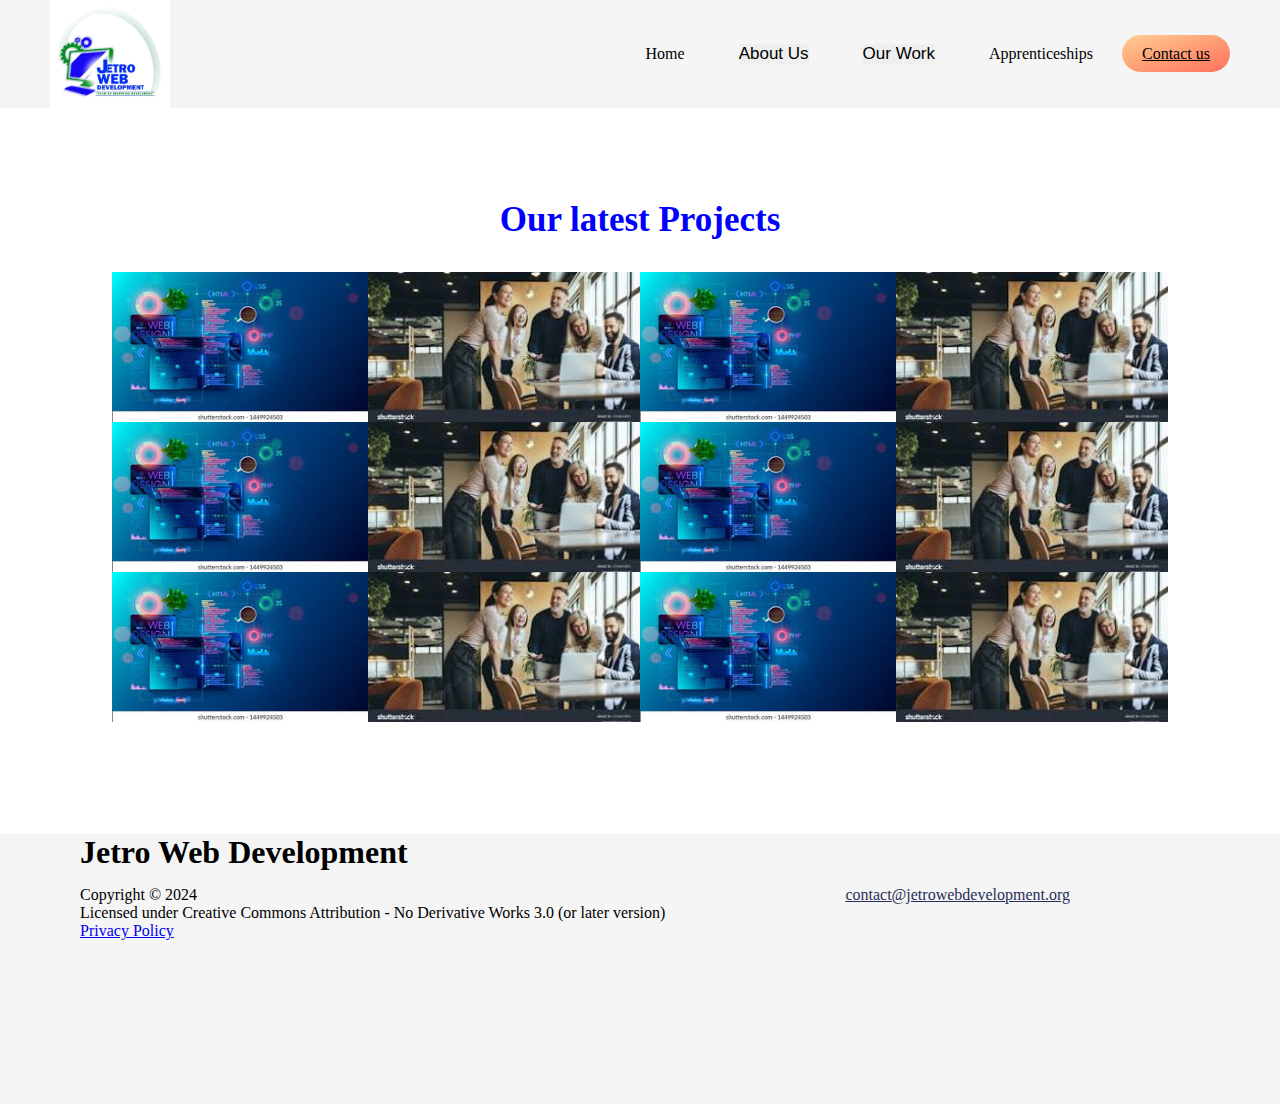
<file: project.html>
<!DOCTYPE html>
<html lang="en">
<head>
    <meta charset="UTF-8">
    <meta name="viewport" content="width=device-width, initial-scale=1.0">
    <title>Jetro Website</title>
    <link rel="stylesheet" href="static/css/project.css">
</head>
<body>
    <header>
        <nav class="navbar">
            <img src="./static/jetro_media/logo.JPG" alt="" class="logo">
            <ul class="navlist">
                <li><a href="index.html">Home</a></li>
                <li>
                    <div class="about">
                        <button class="about_btn">About Us</button>
                        <div class="about_content">
                            <a href="team.html">Our Team</a>
                            <a href="#">Our Value</a>
                        </div>
                    </div>
                </li>
                <li>
                    <div class="about">
                        <button class="about_btn">Our Work</button>
                        <div class="about_content">
                            <a href="project.html">Project</a>
                            <a href="#">Client and Pattner</a>
                        </div>
                    </div>
                </li>
                <li><a href="#">Apprenticeships</a></li>
                <a href="#" class="ctn">Contact us</a>
            </ul>
        </nav>
    </header>
    <section class="projects">
        <h1 class="projects-top">Our latest Projects</h1>
        <div class="projects-images">
            <div class="prj-img">
                <img src="./static/jetro_media/tb1.jpeg" alt="">
                <div class="details">
                    <h2>Creative</h2>
                    <h1>Web Development</h1>
                </div>
            </div>
            <div class="prj-img">
                <img src="./static/jetro_media/tb7.jpeg" alt="">
                <div class="details">
                    <h2>Creative</h2>
                    <h1>Web Development</h1>
                </div>
            </div>
            
            <div class="prj-img">
                <img src="./static/jetro_media/tb1.jpeg" alt="">
                <div class="details">
                    <h2>Creative</h2>
                    <h1>Web Development</h1>
                </div>
            </div>
            
            <div class="prj-img">
                <img src="./static/jetro_media/tb7.jpeg" alt="">
                <div class="details">
                    <h2>Creative</h2>
                    <h1>Web Development</h1>
                </div>
            </div>
            
            <div class="prj-img">
                <img src="./static/jetro_media/tb1.jpeg" alt="">
                <div class="details">
                    <h2>Creative</h2>
                    <h1>Web Development</h1>
                </div>
            </div>
            
            <div class="prj-img">
                <img src="./static/jetro_media/tb7.jpeg" alt="">
                <div class="details">
                    <h2>Creative</h2>
                    <h1>Web Development</h1>
                </div>
            </div>
            
            <div class="prj-img">
                <img src="./static/jetro_media/tb1.jpeg" alt="">
                <div class="details">
                    <h2>Creative</h2>
                    <h1>Web Development</h1>
                </div>
            </div>

            <div class="prj-img">
                <img src="./static/jetro_media/tb7.jpeg" alt="">
                <div class="details">
                    <h2>Creative</h2>
                    <h1>Web Development</h1>
                </div>
            </div>
            <div class="prj-img">
                <img src="./static/jetro_media/tb1.jpeg" alt="">
                <div class="details">
                    <h2>Creative</h2>
                    <h1>Web Development</h1>
                </div>
            </div>
            <div class="prj-img">
                <img src="./static/jetro_media/tb7.jpeg" alt="">
                <div class="details">
                    <h2>Creative</h2>
                    <h1>Web Development</h1>
                </div>
            </div>
            <div class="prj-img">
                <img src="./static/jetro_media/tb1.jpeg" alt="">
                <div class="details">
                    <h2>Creative</h2>
                    <h1>Web Development</h1>
                </div>
            </div>
            <div class="prj-img">
                <img src="./static/jetro_media/tb7.jpeg" alt="">
                <div class="details">
                    <h2>Creative</h2>
                    <h1>Web Development</h1>
                </div>
            </div>
            
        </div>
    </section>
    <section class="footer">
        <h1>Jetro Web Development</h1>
        <footer>
            <p>
                Copyright © 2024<br>
                Licensed under Creative Commons Attribution - No Derivative Works 3.0 (or later version)<br>
                
                <a href="#">Privacy Policy</a>
            </p>
            <p class="cont">
                <a href="">contact@jetrowebdevelopment.org</a>
            </p>
        </footer>
    </section>
</body>
</html>
</file>
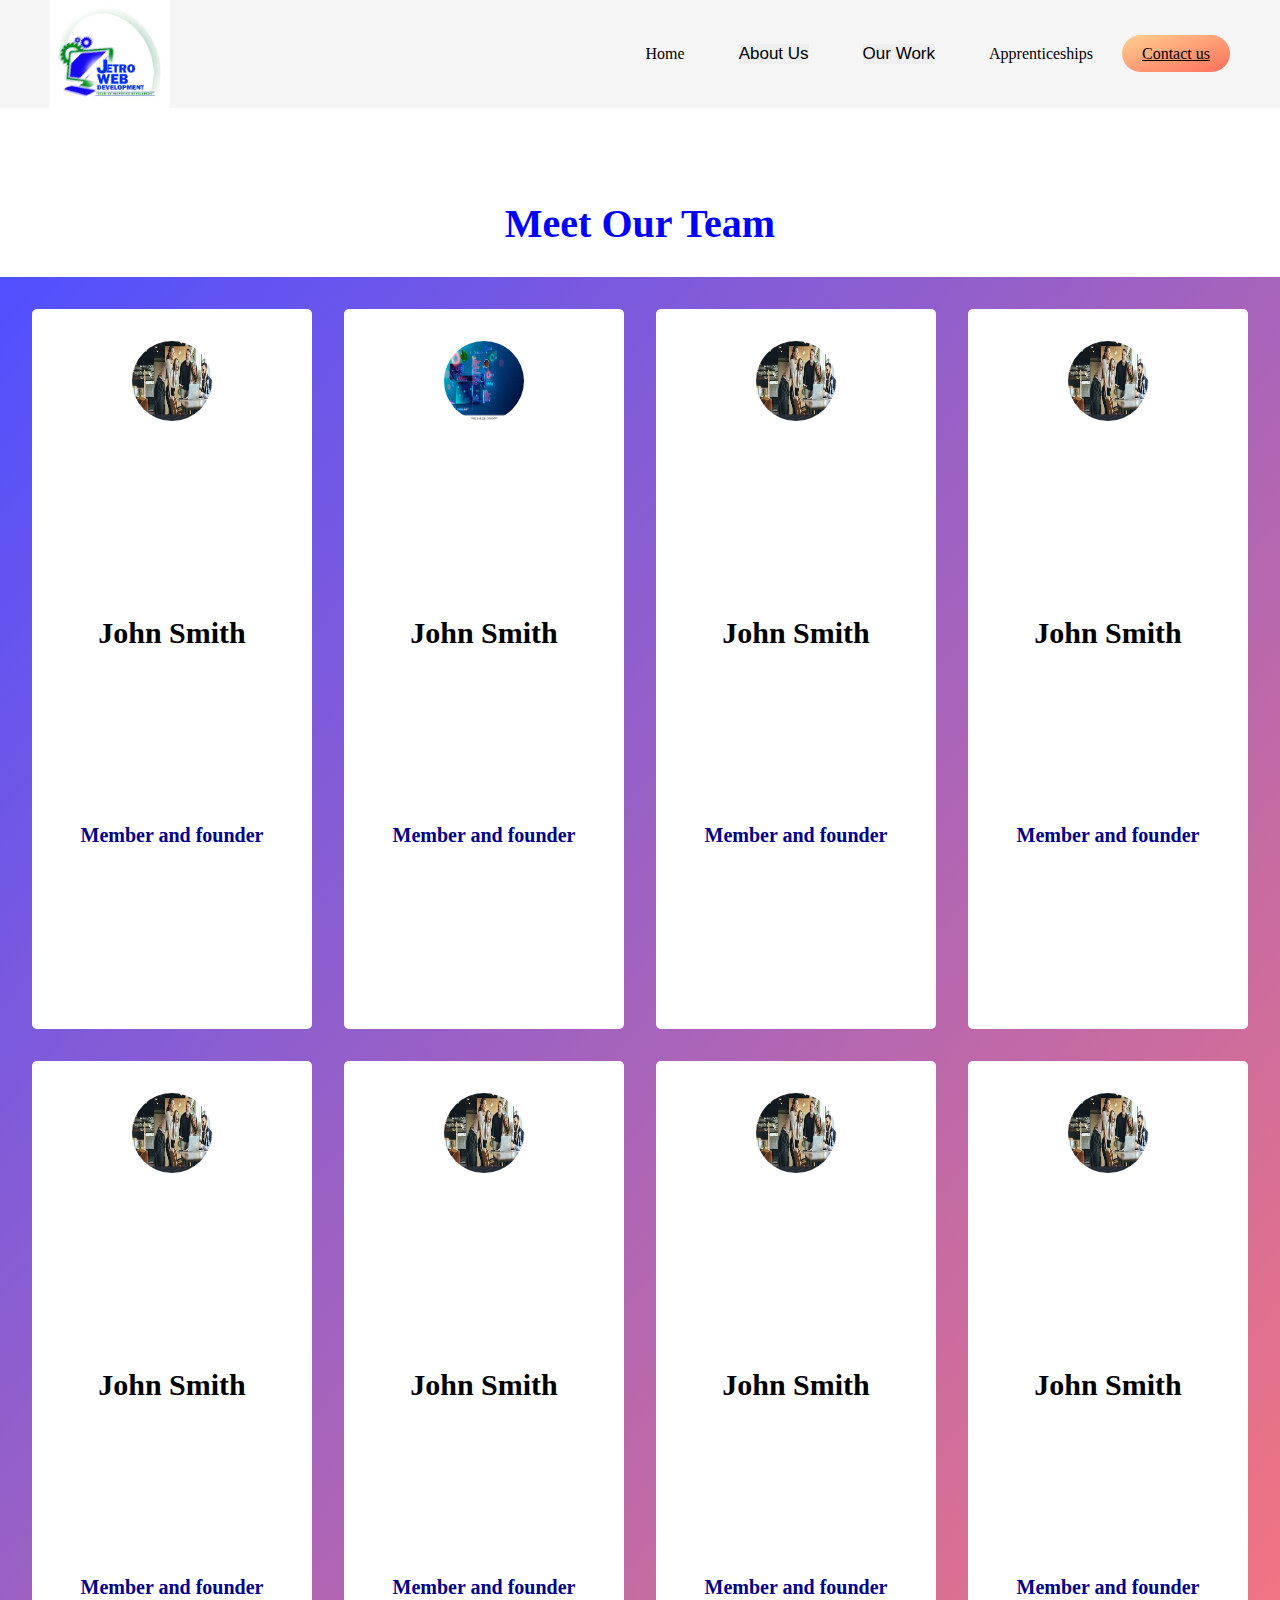
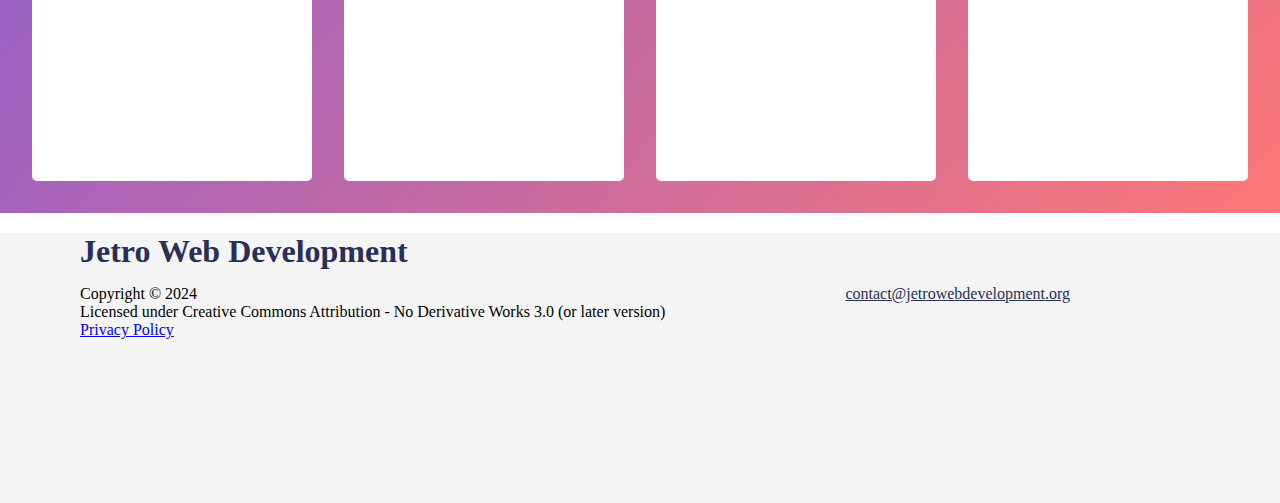
<file: team.html>
<!DOCTYPE html>
<html lang="en">
<head>
    <meta charset="UTF-8">
    <meta name="viewport" content="width=device-width, initial-scale=1.0">
    <title>Jetro Website</title>
    <link rel="stylesheet" href="static/css/team.css">
</head>
<body>
    <header>
        <nav class="navbar">
            <img src="./static/jetro_media/logo.JPG" alt="" class="logo">
            <ul class="navlist">
                <li><a href="index.html">Home</a></li>
                <li>
                    <div class="about">
                        <button class="about_btn">About Us</button>
                        <div class="about_content">
                            <a href="team.html">Our Team</a>
                            <a href="#">Our Value</a>
                        </div>
                    </div>
                </li>
                <li>
                    <div class="about">
                        <button class="about_btn">Our Work</button>
                        <div class="about_content">
                            <a href="project.html">Project</a>
                            <a href="#">Client and Pattner</a>
                        </div>
                    </div>
                </li>
                <li><a href="#">Apprenticeships</a></li>
                <a href="#" class="ctn">Contact us</a>
            </ul>
        </nav>
    </header>
    <section class="team">
        <h1 class="team-top">Meet Our Team</h1>
         <div class="grid-wrapper">
             <div class="team-mem">
                 <img src="./static/jetro_media/tb7.jpeg">
                 <h1>John Smith</h1>
                 <h2>Member and founder</h2>
             </div>
             <div class="team-mem">
                 <img src="./static/jetro_media/tb1.jpeg">
                 <h1>John Smith</h1>
                 <h2>Member and founder</h2>
             </div>
             <div class="team-mem">
                 <img src="./static/jetro_media/tb7.jpeg">
                 <h1>John Smith</h1>
                 <h2>Member and founder</h2>
             </div>
             <div class="team-mem">
                 <img src="./static/jetro_media/tb7.jpeg">
                 <h1>John Smith</h1>
                 <h2>Member and founder</h2>
             </div>
             <div class="team-mem">
                <img src="./static/jetro_media/tb7.jpeg">
                <h1>John Smith</h1>
                <h2>Member and founder</h2>
            </div>
            <div class="team-mem">
                <img src="./static/jetro_media/tb7.jpeg">
                <h1>John Smith</h1>
                <h2>Member and founder</h2>
            </div>
            <div class="team-mem">
                <img src="./static/jetro_media/tb7.jpeg">
                <h1>John Smith</h1>
                <h2>Member and founder</h2>
            </div>
            <div class="team-mem">
                <img src="./static/jetro_media/tb7.jpeg">
                <h1>John Smith</h1>
                <h2>Member and founder</h2>
            </div>
         </div>    
     </section>
     <script src="static/JS/script.js"></script>
     <section class="footer">
        <h1>Jetro Web Development</h1>
        <footer>
            <p>
                Copyright © 2024<br>
                Licensed under Creative Commons Attribution - No Derivative Works 3.0 (or later version)<br>
                
                <a href="#">Privacy Policy</a>
            </p>
            <p class="cont">
                <a href="">contact@jetrowebdevelopment.org</a>
            </p>
        </footer>
    </section>
</body>
</body>
</html>
</file>
<file: static/css/project.css>
* {
    margin: 0%;
    padding: 0%;
    box-sizing: border-box;
}
.navbar{
    position: absolute;
    top: 0;
    left: 0;
    display: flex;
    width: 100%;
    padding: 0px 50px;
    align-items: center;
    background: whitesmoke;
    position: fixed;
}
.navbar ul{
    flex: 1;
    text-align: right;

}
.navbar ul li{
    list-style: none;
    display: inline-block;
    margin: 0 25px;
}
.navbar ul li a{
    text-decoration: none;
    color: black;
    
}
.navbar ul li a:hover{
    color: blue;
    border-radius: 5px;
    border-width: 5px;
}
.logo{
    width: 120px;
}
.ctn {
    padding: 10px 20px;
    background: linear-gradient(to bottom right, rgb(255,207,145), rgb(255,111,92));;
    border-radius: 50px;
    color: black;
}
.ctn:hover{
    background: linear-gradient(to bottom right, rgb(255,111,92), rgb(255,207,145));
}
.about .about_btn{
    font-size: 17px;
    border: none;
    outline: none;
    margin: 0;
}
.about_content{
    display: none;
    position: absolute;
    background: whitesmoke;
    min-width: 160px;
}
.about_content a{
    color: black;
    padding: 12px 16px;
    text-decoration: none;
    display: block;
    text-align: left;
}
.about_content a:hover{
    color: blue;
}
.about:hover .about_content{
    display: block;
}
.projects-top{
    color: blue;
}
.projects{
    margin: 80px;
    text-align: center;
    margin-top: 200px;
}
.projects-images{
    padding: 2rem;
    display: grid;
    grid-template-columns: repeat(auto-fit, minmax(250px, auto));
}
.prj-img{
    height: 150px;
    overflow: hidden;
    position: relative;
}
.prj-img img{
    max-height: 100%;
    min-width: 100%;
}
.projects h1{
    font-size: 35px;
}
.details{
    position: absolute;
    top: 0;
    left: 0;
    display: flex;
    flex-direction: column;
    justify-content: space-around;
    min-width: 100%;
    max-height: 150%;
    background: rgb(0, 0, 250, 0.534);
    transform: scaleX(0);
    transition: transform 1s ease-in-out;

}
.details h1, h2, i{
    color: whitesmoke;
}
.details i{
    font-size: 30px;
}
.prj-img:hover .details{
    transform: scaleX(1);
}
/* footer */
.footer{
    background: whitesmoke;
    height: 30vh;
}
footer{
    display: flex;
}
footer p{
    margin-left: 80px;
    margin-top: 15px;
    margin-bottom: 15px;
}
.footer h1{
    margin-left: 80px;
}
.cont{
    margin-left: 180px;
}
.cont a{
    color: #282f59;
}
.cont a:hover{
    cursor: pointer;
    color: blue;
}
</file>
<file: static/css/team.css>
* {
    margin: 0%;
    padding: 0%;
    box-sizing: border-box;
}
.navbar{
    position: absolute;
    top: 0;
    left: 0;
    display: flex;
    width: 100%;
    padding: 0px 50px;
    align-items: center;
    background: whitesmoke;
    position: fixed;
}
.navbar ul{
    flex: 1;
    text-align: right;

}
.navbar ul li{
    list-style: none;
    display: inline-block;
    margin: 0 25px;
}
.navbar ul li a{
    text-decoration: none;
    color: black;
    
}
.navbar ul li a:hover{
    color: blue;
    border-radius: 5px;
    border-width: 5px;
}
.logo{
    width: 120px;
}
.ctn {
    padding: 10px 20px;
    background: linear-gradient(to bottom right, rgb(255,207,145), rgb(255,111,92));;
    border-radius: 50px;
    color: black;
}
.ctn:hover{
    background: linear-gradient(to bottom right, rgb(255,111,92), rgb(255,207,145));
}
.about .about_btn{
    font-size: 17px;
    border: none;
    outline: none;
    margin: 0;
}
.about_content{
    display: none;
    position: absolute;
    background: whitesmoke;
    min-width: 160px;
}
.about_content a{
    color: black;
    padding: 12px 16px;
    text-decoration: none;
    display: block;
    text-align: left;
}
.about_content a:hover{
    color: blue;
}
.about:hover .about_content{
    display: block;
}
.team{
    margin-top: 200px;
}
.team-top{
    font-size: 40px;
    text-align: center;
    margin-bottom: 30px;
    color: blue;
}
.team-mem{
    height: 80vh;
    padding: 2rem;
    text-align: center;
    border-radius: 5px;
    background: white;
    display: flex;
    flex-direction: column;
    justify-content: space-between;
    align-items: center;
    transition: transform 1s ease-in-out;
}
.team-mem:hover{
    transform: translateY(-20px);
}
.team-mem h1{
    font-size: 30px;
}
.team-mem h2{
    color: darkblue;
    margin-bottom: 150px;
    font-size: 20px;
}
.team-mem img{
    width: 80px;
    height: 80px;
    margin-bottom: 20px;
    border-radius: 50px;
}
.team .grid-wrapper{
    background: linear-gradient(to bottom right, rgb(80,80,255),rgb(253,119,119));
}
.grid-wrapper{
    flex-basis: 100%;
}
.grid-box{
    background: darkslategray;
    height: 200px;
    padding: 2rem;
    text-align: center;
    border-radius: 5px;   
}
.grid-wrapper{
    display: grid;
    grid-template-columns: repeat(auto-fit, minmax(250px, auto));
    grid-gap: 2em;
    padding: 2rem;
}
.grid-box img{
    width: 80px;
    height: 80px;
    margin-bottom: 20px;
    /* animation: scaleup 2s ease-in-out infinite; */
    
}
.grid-box h1{
    color: whitesmoke;
    font-weight: 500;
}

/* footer */
.footer{
    background: whitesmoke;
    height: 30vh;
    margin-top: 20px;
}
footer{
    display: flex;
}
footer p{
    margin-left: 80px;
    margin-top: 15px;
    margin-bottom: 15px;
}
.footer h1{
    margin-left: 80px;
    color: #282f59;
}
.cont{
    margin-left: 180px;
}
.cont a{
    color: #282f59;
}
.cont a:hover{
    cursor: pointer;
    color: blue;
}


/* .grid-wrapper{
    background: linear-gradient(to bottom right, rgb(80,80,255),rgb(255,111,92));
} */

/* .circle img{
    position: absolute;
    top: 10%;
    left: -20%;
    width: 650px;
    animation: scaleup 2s ease-in-out infinite;
} */
/* Numbers */

/* Animations */
@keyframes scaleup{
    0%{
        transform: scale(1.2);
    }
    50%{
        transform: scale(1.2);
    }
    100%{
        transform: scale(1);
    }
}
</file>
